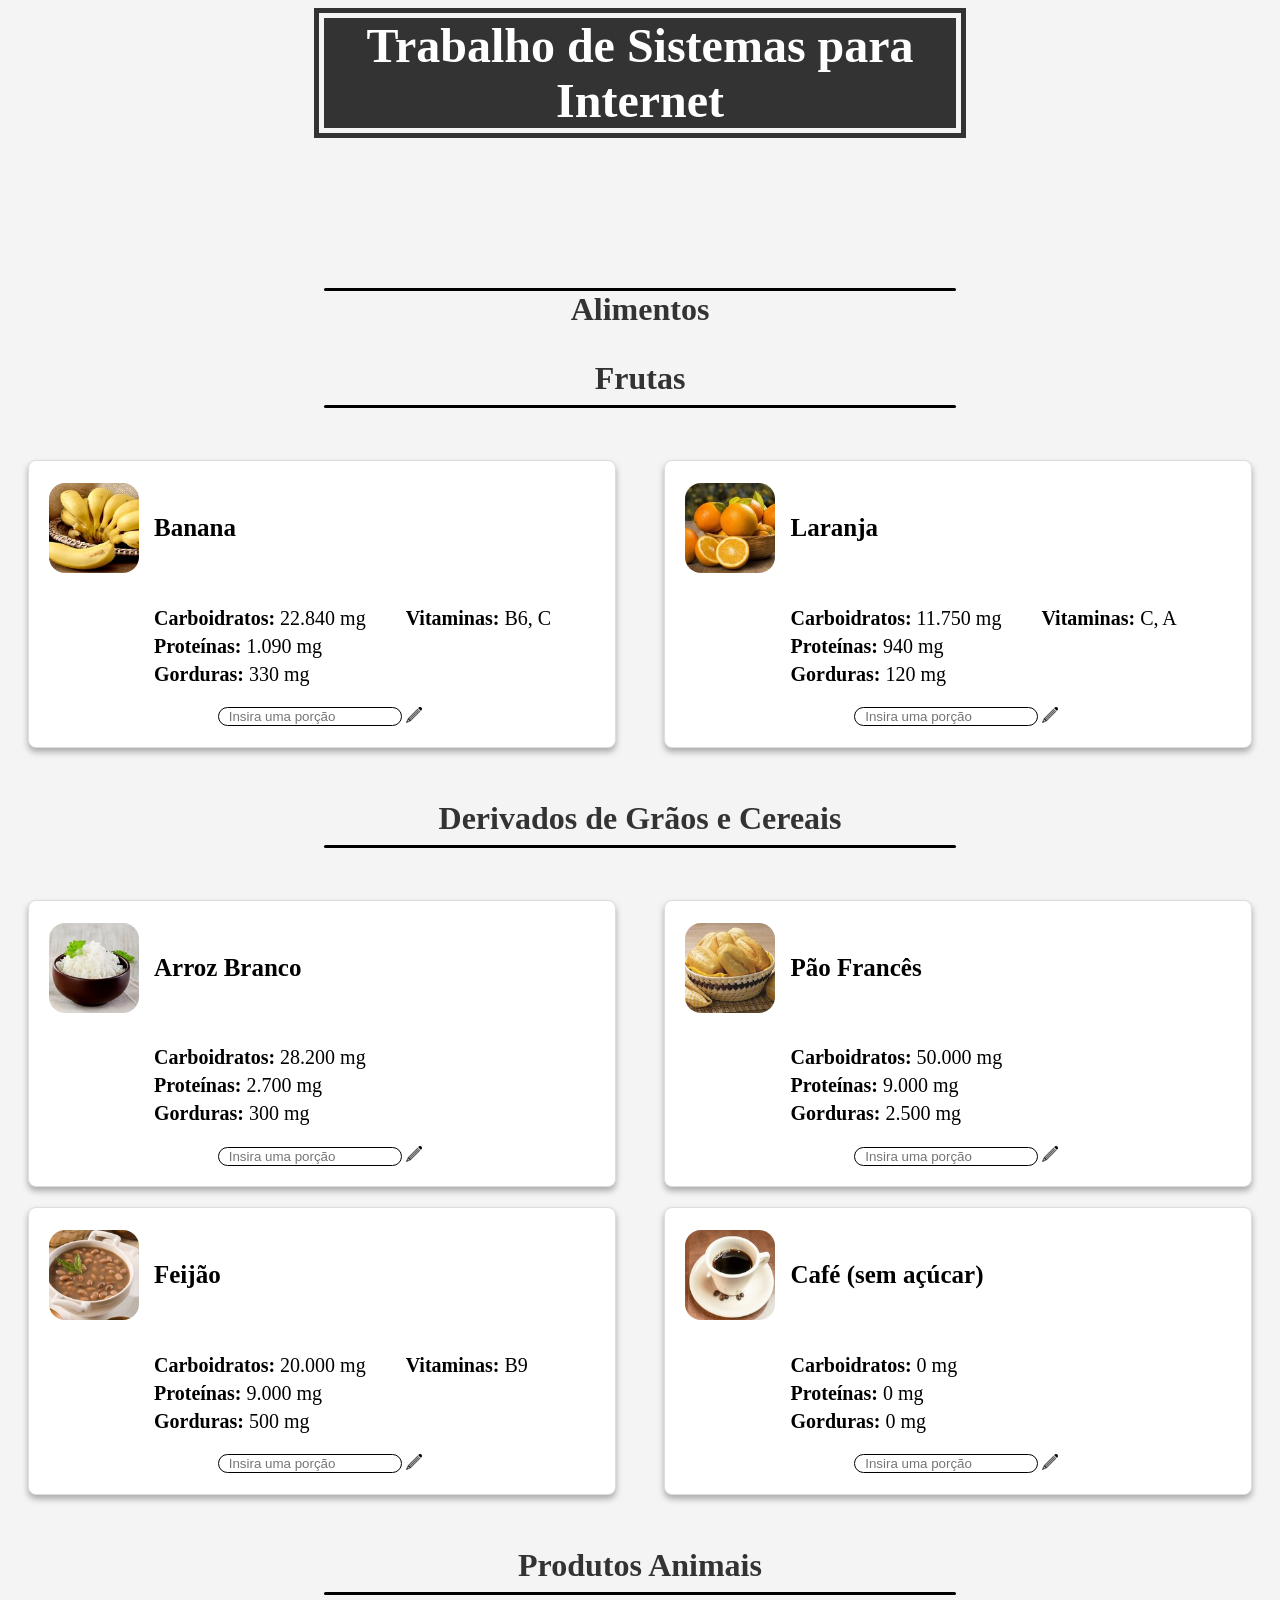
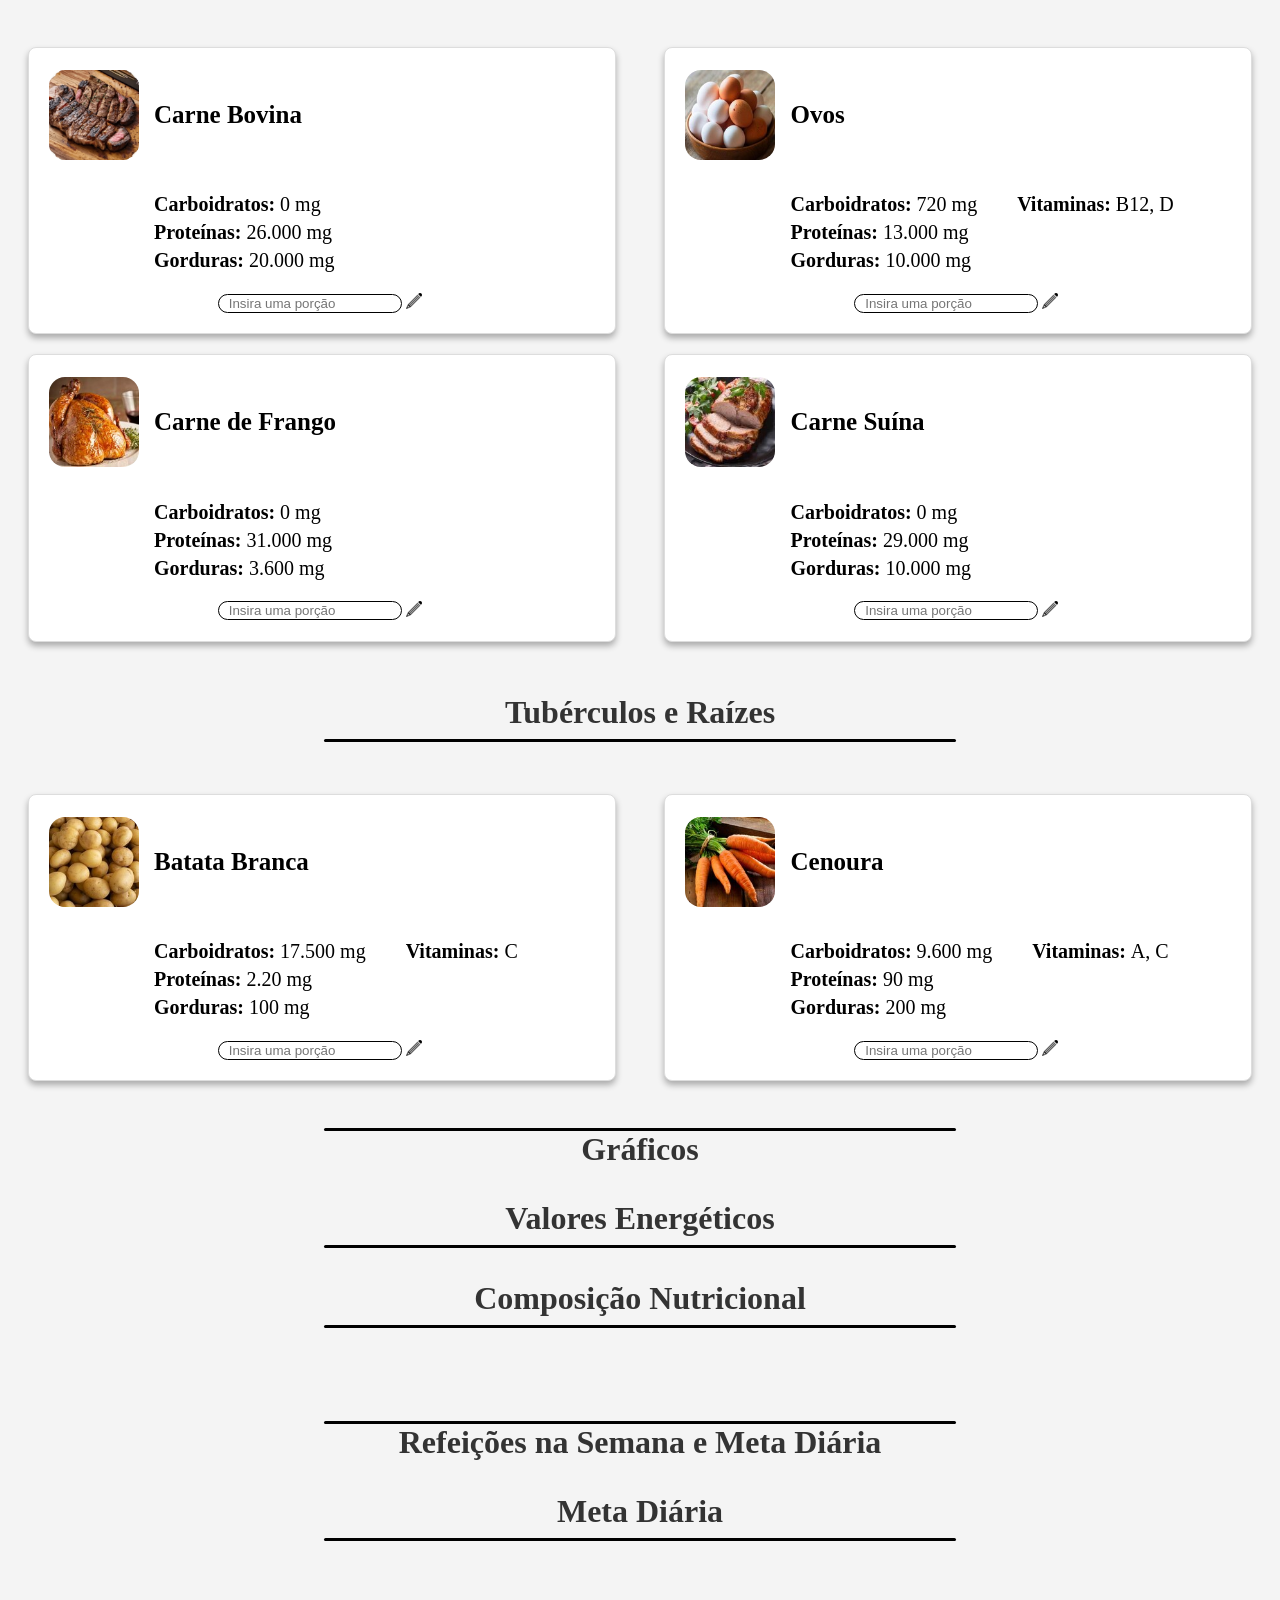
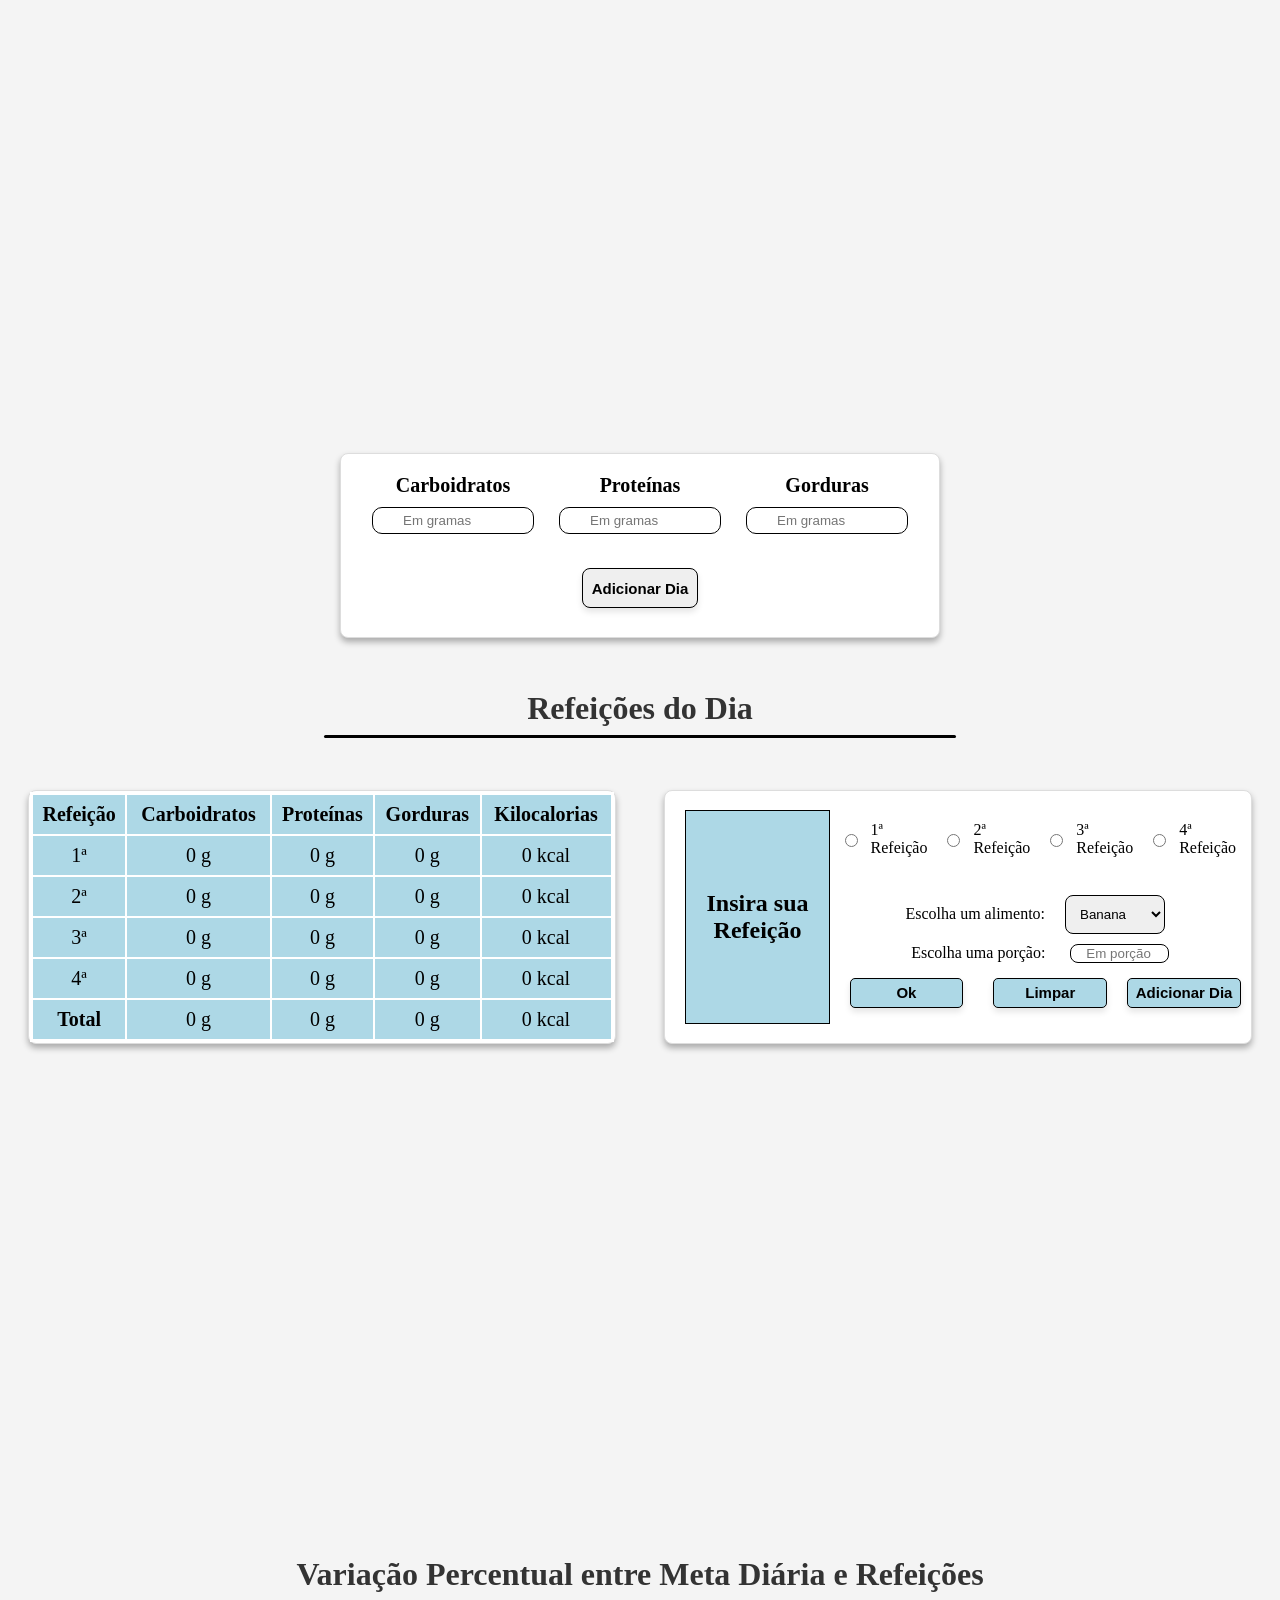
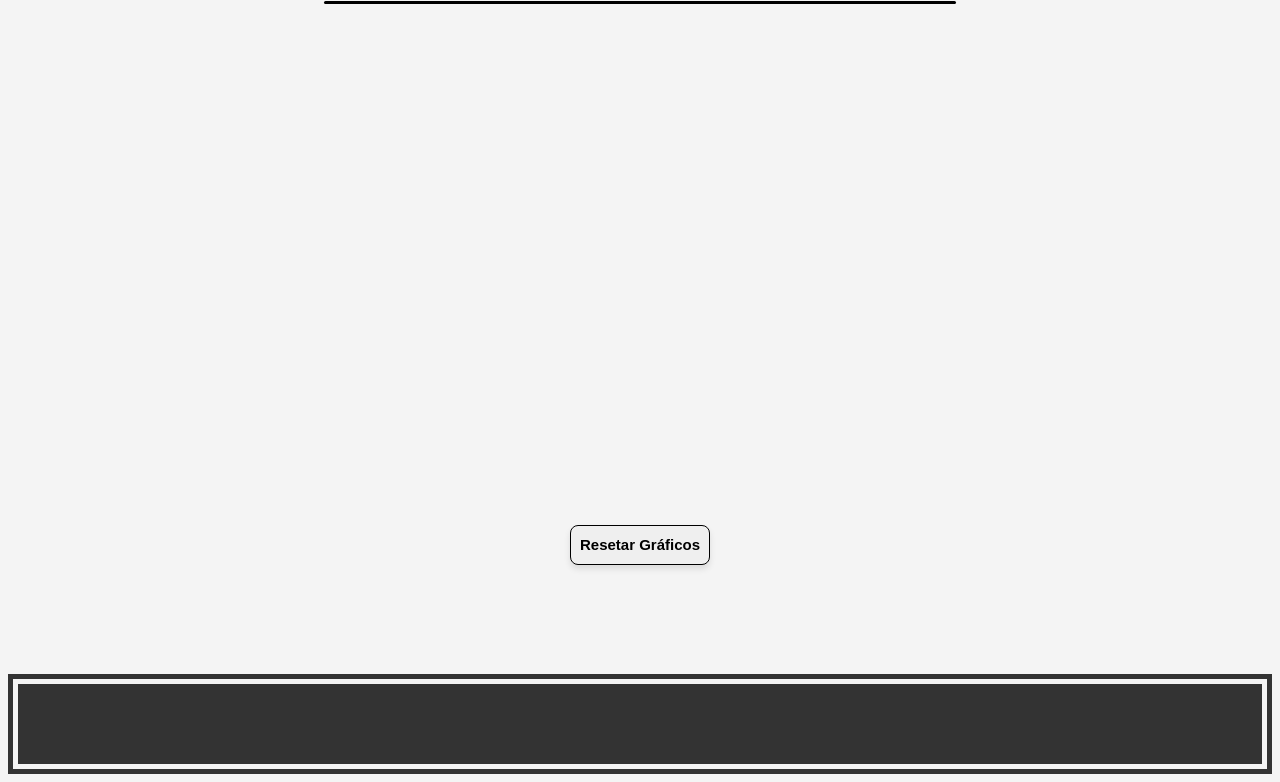
<file: contador-v1/index.html>
<!DOCTYPE html>
<html lang="en">
<head>
    <meta charset="UTF-8">
    <meta name="viewport" content="width=device-width, initial-scale=1.0">
    <link rel="stylesheet" href="estilo.css">
    <title>Trabalho</title>

    <script src="https://code.jquery.com/jquery-3.7.1.min.js"></script>
    <script src="https://code.highcharts.com/highcharts.js"></script>
</head>

    <h1 class="titulo1">Trabalho de Sistemas para Internet</h1>


    <h2 class="titulo2">Alimentos</h2>
    <!-- Aqui começa o painel de frutas -->

    <h3 class="titulo3">Frutas</h3>

    <div class="container">
        
        <div class="painel fruta">

            <div class="cabecalho">
                <img src="img/banana.jpg" alt="Banana">
                <h4>Banana</h4>
            </div>

            <ul class="bloco1">
                <li id="carb_Banana">22.840</li>
                <li id="prot_Banana">1.090</li>
                <li id="gord_Banana">330</li>
            </ul>    
            <ul class="bloco2">
                <li id="vita_Banana">B6, C</li>
            </ul>

            <div class="qtd">

                <form>
                    <input type="number" id="qtd_Banana" class="data" name="qtd_Banana" min="0" placeholder="Insira uma porção">
                    <button id="Banana" type="button" class="botao" nome="Banana">Enviar</button>
                </form>
                
            </div>

        </div>

        <div class="painel fruta">

            <div class="cabecalho">
                <img src="img/laranja.jpg" alt="Laranja">
                <h4>Laranja</h4>
            </div>

            <ul class="bloco1">
                <li id="carb_Laranja">11.750</li>
                <li id="prot_Laranja">940</li>
                <li id="gord_Laranja">120</li>
            </ul>    
            <ul class="bloco2">
                <li id="vita_Laranja">C, A</li>
            </ul>

            <div class="qtd">
                <form>
                    <input type="number" id="qtd_Laranja" class="data" name="qtd_Laranja" min="0" placeholder="Insira uma porção">
                    <button id="Laranja" type="button" class="botao" nome="Laranja">Enviar</button>
                </form>
            </div>

        </div>
        
    </div>


    <!-- Aqui começa o painel de grãos e derivados de cereais -->

    <h3 class="titulo3">Derivados de Grãos e Cereais</h3>

    <div class="container">

        <div class="painel graos">

            <div class="cabecalho">
                <img src="img/arrozbranco.jpg" alt="Arroz Branco">
                <h4>Arroz Branco</h4>
            </div>

            <ul class="bloco1">
                <li id="carb_Arroz">28.200</li>
                <li id="prot_Arroz">2.700</li>
                <li id="gord_Arroz">300</li>
            </ul>

            <div class="qtd">
                <form>
                    <input type="number" id="qtd_Arroz" class="data" name="qtd_Arroz" min="0" placeholder="Insira uma porção">
                    <button id="Arroz" type="button" class="botao" nome="Arroz">Enviar</button>
                </form>
            </div>

        </div>

        <div class="painel graos">

            <div class="cabecalho">
                <img src="img/paofrances.jpg" alt="Pão Francês">
                <h4>Pão Francês</h4>
            </div>

            <ul class="bloco1">
                <li id="carb_Pao">50.000</li>
                <li id="prot_Pao">9.000</li>
                <li id="gord_Pao">2.500</li>
            </ul>

            <div class="qtd">
                <form>
                    <input type="number" id="qtd_Pao" class="data" name="qtd_Pao" min="0" placeholder="Insira uma porção">
                    <button id="Pao" type="button" nome="Pão Francês" class="botao">Enviar</button>
                </form>
            </div>

        </div>

        <div class="painel graos">

            <div class="cabecalho">
                <img src="img/feijao.jpg" alt="Feijão">
                <h4>Feijão</h4>
            </div>

            <ul class="bloco1">
                <li id="carb_Feijao">20.000</li>
                <li id="prot_Feijao">9.000</li>
                <li id="gord_Feijao">500</li>
            </ul>

            <ul class="bloco2">
                <li id="vita_Feijao">B9</li>
            </ul>

            <div class="qtd">
                <form>
                    <input type="number" id="qtd_Feijao" class="data" name="qtd_feijao" min="0" placeholder="Insira uma porção">
                    <button id="Feijao" type="button" class="botao" nome="Feijao">Enviar</button>
                </form>
            </div>

        </div>

        <div class="painel graos">

            <div class="cabecalho">
                <img src="img/cafe.jpg" alt="Café">
                <h4>Café (sem açúcar)</h4>
            </div>

            <ul class="bloco1">
                <li id="carb_Cafe">0</li>
                <li id="prot_Cafe">0</li>
                <li id="gord_Cafe">0</li>
            </ul>

            <div class="qtd">
                <form>
                    <input type="number" id="qtd_Cafe" class="data" name="qtd_Cafe" min="0" placeholder="Insira uma porção">
                    <button id="Cafe" type="button" class="botao" nome="Café (Sem Açúcar)">Enviar</button>
                </form>
            </div>

        </div>
    </div>

    <!-- Aqui começa os produtos animais -->

    <h3 class="titulo3">Produtos Animais</h3>

    <div class="container">

        <div class="painel animais">

            <div class="cabecalho">
                <img src="img/carnebovina.png" alt="Carne Bovina">
                <h4>Carne Bovina</h4>
            </div>

            <ul class="bloco1">
                <li id="carb_Bovina">0</li>
                <li id="prot_Bovina">26.000</li>
                <li id="gord_Bovina">20.000</li>
            </ul>

            <div class="qtd">
                <form>
                    <input type="number" id="qtd_Bovina" class="data" name="qtd_Bovina" min="0" placeholder="Insira uma porção">
                    <button id="Bovina" type="button" class="botao" nome="Carne Bovina">Enviar</button>
                </form>
            </div>

        </div>

        <div class="painel animais">

            <div class="cabecalho">
                <img src="img/ovos.jpg" alt="Ovos">
                <h4>Ovos</h4>
            </div>

            <ul class="bloco1">
                <li id="carb_Ovos">720</li>
                <li id="prot_Ovos">13.000</li>
                <li id="gord_Ovos">10.000</li>
            </ul>

            <ul class="bloco2">
                <li id="vita_Ovos">B12, D</li>
            </ul>

            <div class="qtd">
                <form>
                    <input type="number" id="qtd_Ovos" class="data" name="qtd_Ovos" min="0" placeholder="Insira uma porção">
                    <button id="Ovos" type="button" class="botao" nome="Ovos">Enviar</button>
                </form>
            </div>

        </div>          

        <div class="painel animais">

            <div class="cabecalho">
                <img src="img/carnefrango.jpg" alt="Carne de Frango">
                <h4>Carne de Frango</h4>
            </div>

            <ul class="bloco1">
                <li id="carb_Frango">0</li>
                <li id="prot_Frango">31.000</li>
                <li id="gord_Frango">3.600</li>
            </ul>

            <div class="qtd">
                <form>
                    <input type="number" id="qtd_Frango" class="data" name="qtd_Frango" min="0" placeholder="Insira uma porção">
                    <button id="Frango" type="button" class="botao" nome="Carne de Frango">Enviar</button>
                </form>
            </div>

        </div>

        <div class="painel animais">

            <div class="cabecalho">
                <img src="img/carnesuina.jpg" alt="Carne Suína">
                <h4>Carne Suína</h4>
            </div>

            <ul class="bloco1">
                <li id="carb_Suina">0</li>
                <li id="prot_Suina">29.000</li>
                <li id="gord_Suina">10.000</li>
            </ul>

            <div class="qtd">
                <form>
                    <input type="number" id="qtd_Suina" class="data" name="qtd_Suina" min="0" placeholder="Insira uma porção">
                    <button id="Suina" type="button" class="botao" nome="Carne Suína">Enviar</button>
                </form>
            </div>

        </div>

    </div>

    <!-- Aqui começa o tubérculo -->

    <h3 class="titulo3">Tubérculos e Raízes</h3>
    
    <div class="container">

        <div class="painel tuberculos">

            <div class="cabecalho">
                <img src="img/batatabranca.jpg" alt="Batata Branca">
                <h4>Batata Branca</h4>
            </div>

            <ul class="bloco1">
                <li id="carb_Batata">17.500</li>
                <li id="prot_Batata">2.20</li>
                <li id="gord_Batata">100</li>
            </ul>

            <ul class="bloco2">
                <li id="vita_Batata">C</li>
            </ul>

            <div class="qtd">
                <form>
                    <input type="number" id="qtd_Batata" class="data" name="qtd_Batata" min="0" placeholder="Insira uma porção">
                    <button id="Batata" type="button" class="botao" nome="Batata Branca">Enviar</button>
                </form>
            </div>
            
        </div>

        <div class="painel tuberculos">

            <div class="cabecalho">
                <img src="img/cenoura.jpg" alt="Cenoura">
                <h4>Cenoura</h4>
            </div>

            <ul class="bloco1">
                <li id="carb_Cenoura">9.600</li>
                <li id="prot_Cenoura">90</li>
                <li id="gord_Cenoura">200</li>
            </ul>

            <ul class="bloco2">
                <li id="vita_Cenoura">A, C</li>
            </ul>

            <div class="qtd">
                <form>
                    <input type="number" id="qtd_Cenoura" class="data" name="qtd_Cenoura" min="0" placeholder="Insira uma porção">
                    <button id="Cenoura" type="button" class="botao" nome="Cenoura">Enviar</button>
                </form>
            </div>
            
        </div>
    </div>

    <h2 class="titulo2">Gráficos</h2>

    <h3 class="titulo3">Valores Energéticos</h3>

    <div id="grafico-colunas"></div>

    <h2 class="titulo3">Composição Nutricional</h2>

    <div class="container">
        <div class="painel_grafico" id="grafico_Banana"></div>
        <div class="painel_grafico" id="grafico_Laranja"></div>
        <div class="painel_grafico" id="grafico_Arroz"></div>
        <div class="painel_grafico" id="grafico_Pao"></div>
        <div class="painel_grafico" id="grafico_Feijao"></div>
        <div class="painel_grafico" id="grafico_Cafe"></div>
        <div class="painel_grafico" id="grafico_Bovina"></div>
        <div class="painel_grafico" id="grafico_Ovos"></div>
        <div class="painel_grafico" id="grafico_Frango"></div>
        <div class="painel_grafico" id="grafico_Batata"></div>
        <div class="painel_grafico" id="grafico_Cenoura"></div>
        <div class="painel_grafico" id="grafico_Suina"></div>
    </div>


    <h2 class="titulo2">Refeições na Semana e Meta Diária</h2>

    <h3 class="titulo3">Meta Diária</h3>

    <div class="container" style="flex-direction: column;">
        <div class="painel_grafico meta_grafico" id="meta_grafico" style="display: block;"></div>
        <div class="container_meta">
            <div id="meta_painel_botoes" class="painel1">
                <div class="meta_group">
                    <label for="meta_carb">Carboidratos</label>
                    <input type="number" id="meta_carb" class="meta" name="meta_carb" min="0" placeholder="Em gramas">
                </div>
                <div class="meta_group">
                    <label for="meta_prot">Proteínas</label>
                    <input type="number" id="meta_prot" class="meta" name="meta_prot" min="0" placeholder="Em gramas">
                </div>
                <div class="meta_group">
                    <label for="meta_gord">Gorduras</label>
                    <input type="number" id="meta_gord" class="meta" name="meta_gord" min="0" placeholder="Em gramas">
                </div>
            </div>
            <span class="meta_botao">
                <input type="button" id="add_meta" name="Add" value="Adicionar Dia">
            </span>
        </div> 
    </div>

    <h3 class="titulo3">Refeições do Dia</h3>

    <div class="container tabela1">

        <div class="ptabela">
            <table>
                <tr>
                    <th>Refeição</th>
                    <th>Carboidratos</th>
                    <th>Proteínas</th>
                    <th>Gorduras</th>
                    <th>Kilocalorias</th>
                </tr>
                <tr>
                    <td>1ª</td>
                    <td id="carb_1" class="nutri">0</td>
                    <td id="prot_1" class="nutri">0</td>
                    <td id="gord_1" class="nutri">0</td>
                    <td id="kcal_1" class="energ">0</td>
                </tr>
                <tr>
                    <td>2ª</td>
                    <td id="carb_2" class="nutri">0</td>
                    <td id="prot_2" class="nutri">0</td>
                    <td id="gord_2" class="nutri">0</td>
                    <td id="kcal_2" class="energ">0</td>
                </tr>
                <tr>
                    <td>3ª</td>
                    <td id="carb_3" class="nutri">0</td>
                    <td id="prot_3" class="nutri">0</td>
                    <td id="gord_3" class="nutri">0</td>
                    <td id="kcal_3" class="energ">0</td>
                </tr>
                <tr>
                    <td>4ª</td>
                    <td id="carb_4" class="nutri">0</td>
                    <td id="prot_4" class="nutri">0</td>
                    <td id="gord_4" class="nutri">0</td>
                    <td id="kcal_4" class="energ">0</td>
                </tr>
                <tr>
                    <td><strong>Total</strong></td>
                    <td id="carb_5" class="nutri">0</td>
                    <td id="prot_5" class="nutri">0</td>
                    <td id="gord_5" class="nutri">0</td>
                    <td id="kcal_5" class="energ">0</td>
                </tr>
            </table>
        </div>

        <div class="ptabela refeicao">
            <div class="cabecalho2">
                <h4>Insira sua Refeição</h4>
            </div>
            <div class="form_ref">
                <form>
                    <div class="ref1">
                        <input type="radio" id="1ref" name="ref" value="1">
                            <label for="1ref">1ª Refeição</label>
                        <input type="radio" id="2ref" name="ref" value="2">
                            <label for="2ref">2ª Refeição</label>
                        <input type="radio" id="3ref" name="ref" value="3">
                            <label for="3ref">3ª Refeição</label>
                        <input type="radio" id="4ref" name="ref" value="4">
                            <label for="4ref">4ª Refeição</label>
                    </div><br>

                    <div class="ref2">
                        <label for="alimentos">Escolha um alimento:</label><br>
                        <select id="alimentos">
                            <option value="Banana">Banana</option>
                            <option value="Laranja">Laranja</option>
                            <option value="Arroz">Arroz</option>
                            <option value="Pao">Pão Francês</option>
                            <option value="Feijao">Feijão</option>
                            <option value="Cafe">Café</option>
                            <option value="Bovina">Carne Bovina</option>
                            <option value="Ovos">Ovos</option>
                            <option value="Frango">Frango</option>
                            <option value="Suina">Carne Suína</option>
                            <option value="Batata">Batata</option>
                            <option value="Cenoura">Cenoura</option>
                        </select> <br><br>
                    </div>

                    <div class="ref3">
                        <label for="porcao">Escolha uma porção:</label>
                        <input type="number" id="porcao" name="porcao" min="0" placeholder="Em porção">
                    </div>

                    <span class="ref4">
                        <input type="button" id="enviar" name="enviar" value="Ok">
                        <input type="button" id="limpar" name="limpar" value="Limpar">
                        <input type="button" id="add_dia" name="add_dia" value="Adicionar Dia">
                    </span>
                </form>
            </div>
        </div>
        <div class="painel_grafico" id="ref_grafico" style="display: block;"></div>
    </div>

    <h3 class="titulo3">Variação Percentual entre Meta Diária e Refeições</h3>

    <div class="container" style="flex-direction: column; align-items: center;">
        <div class="painel_grafico" id="porcent_grafico" style="display: block;"></div>
        <span class="meta_botao" style="display: block;">
            <input type="button" id="reset" name="reset" value="Resetar Gráficos">
        </span>
    </div>
    

    <div id="rodape"></div>


 
    

<script src="script.js"></script>
</body>
</html>
</file>
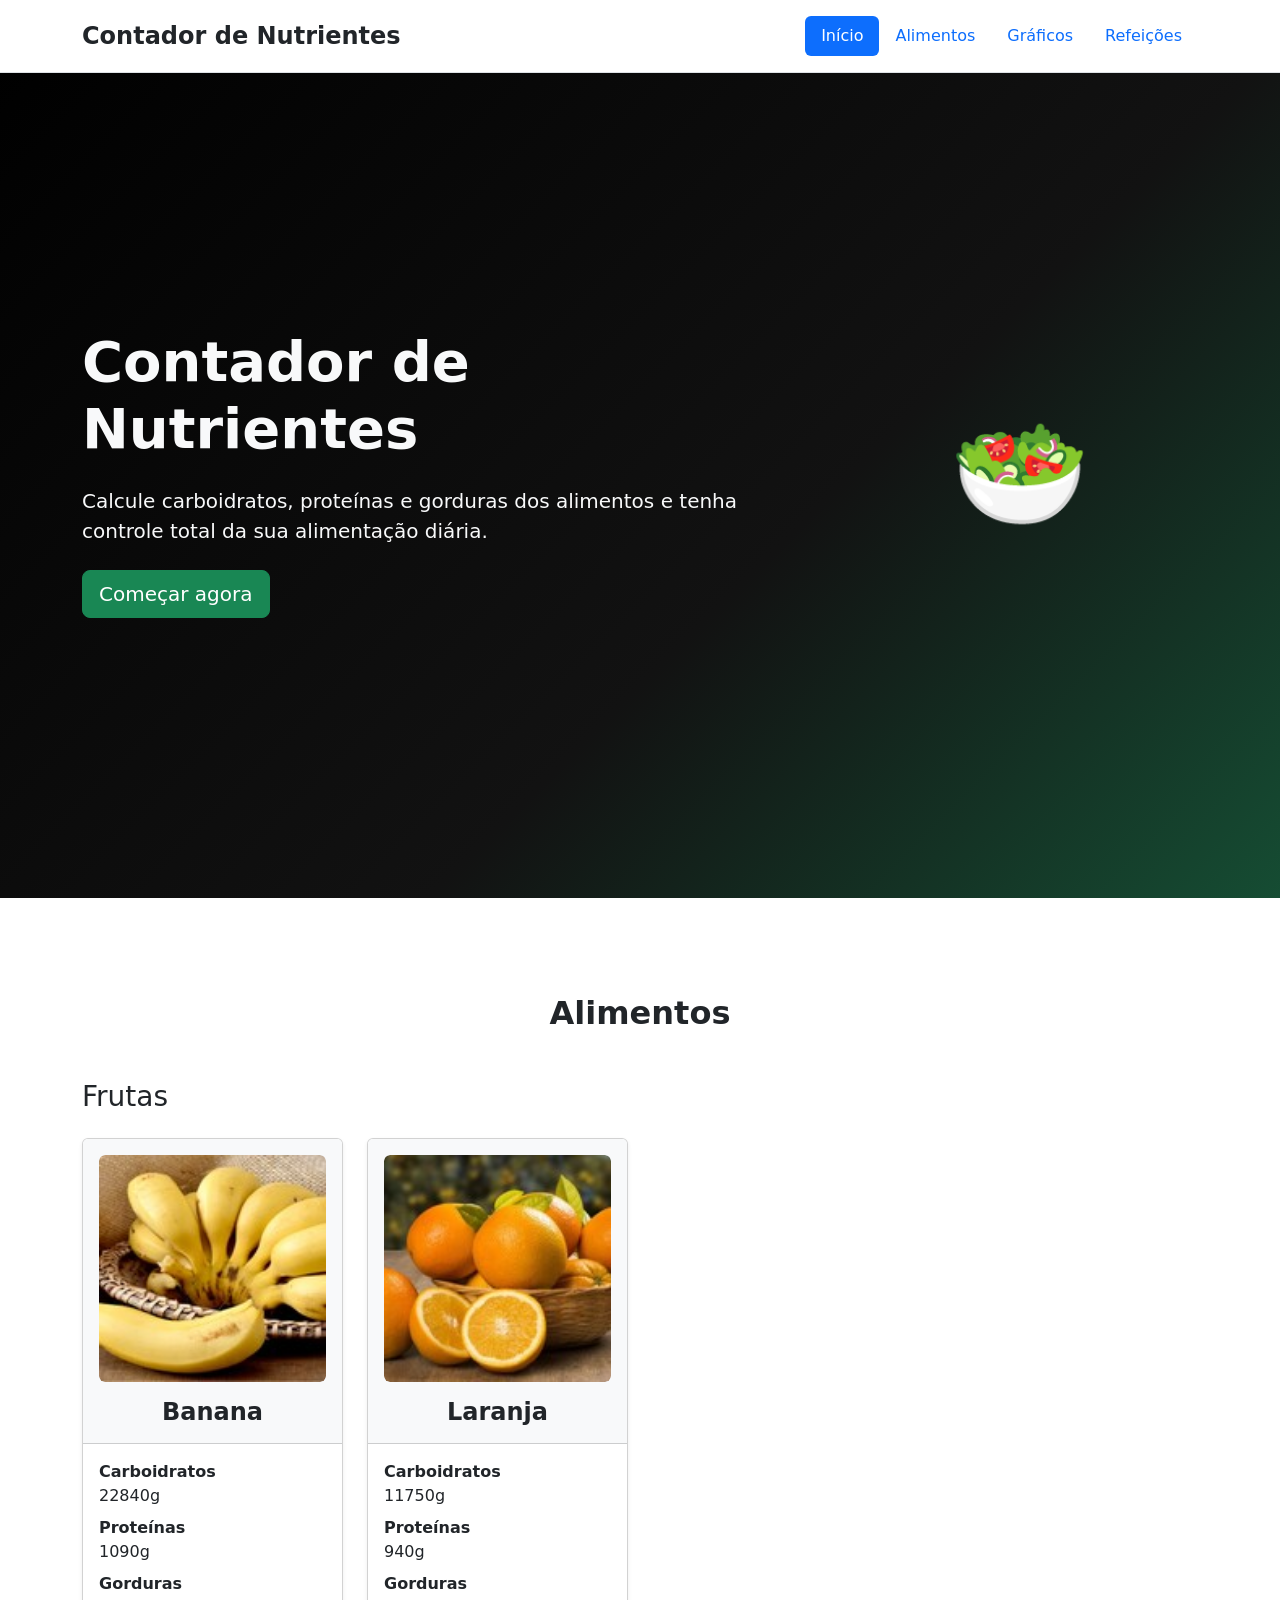
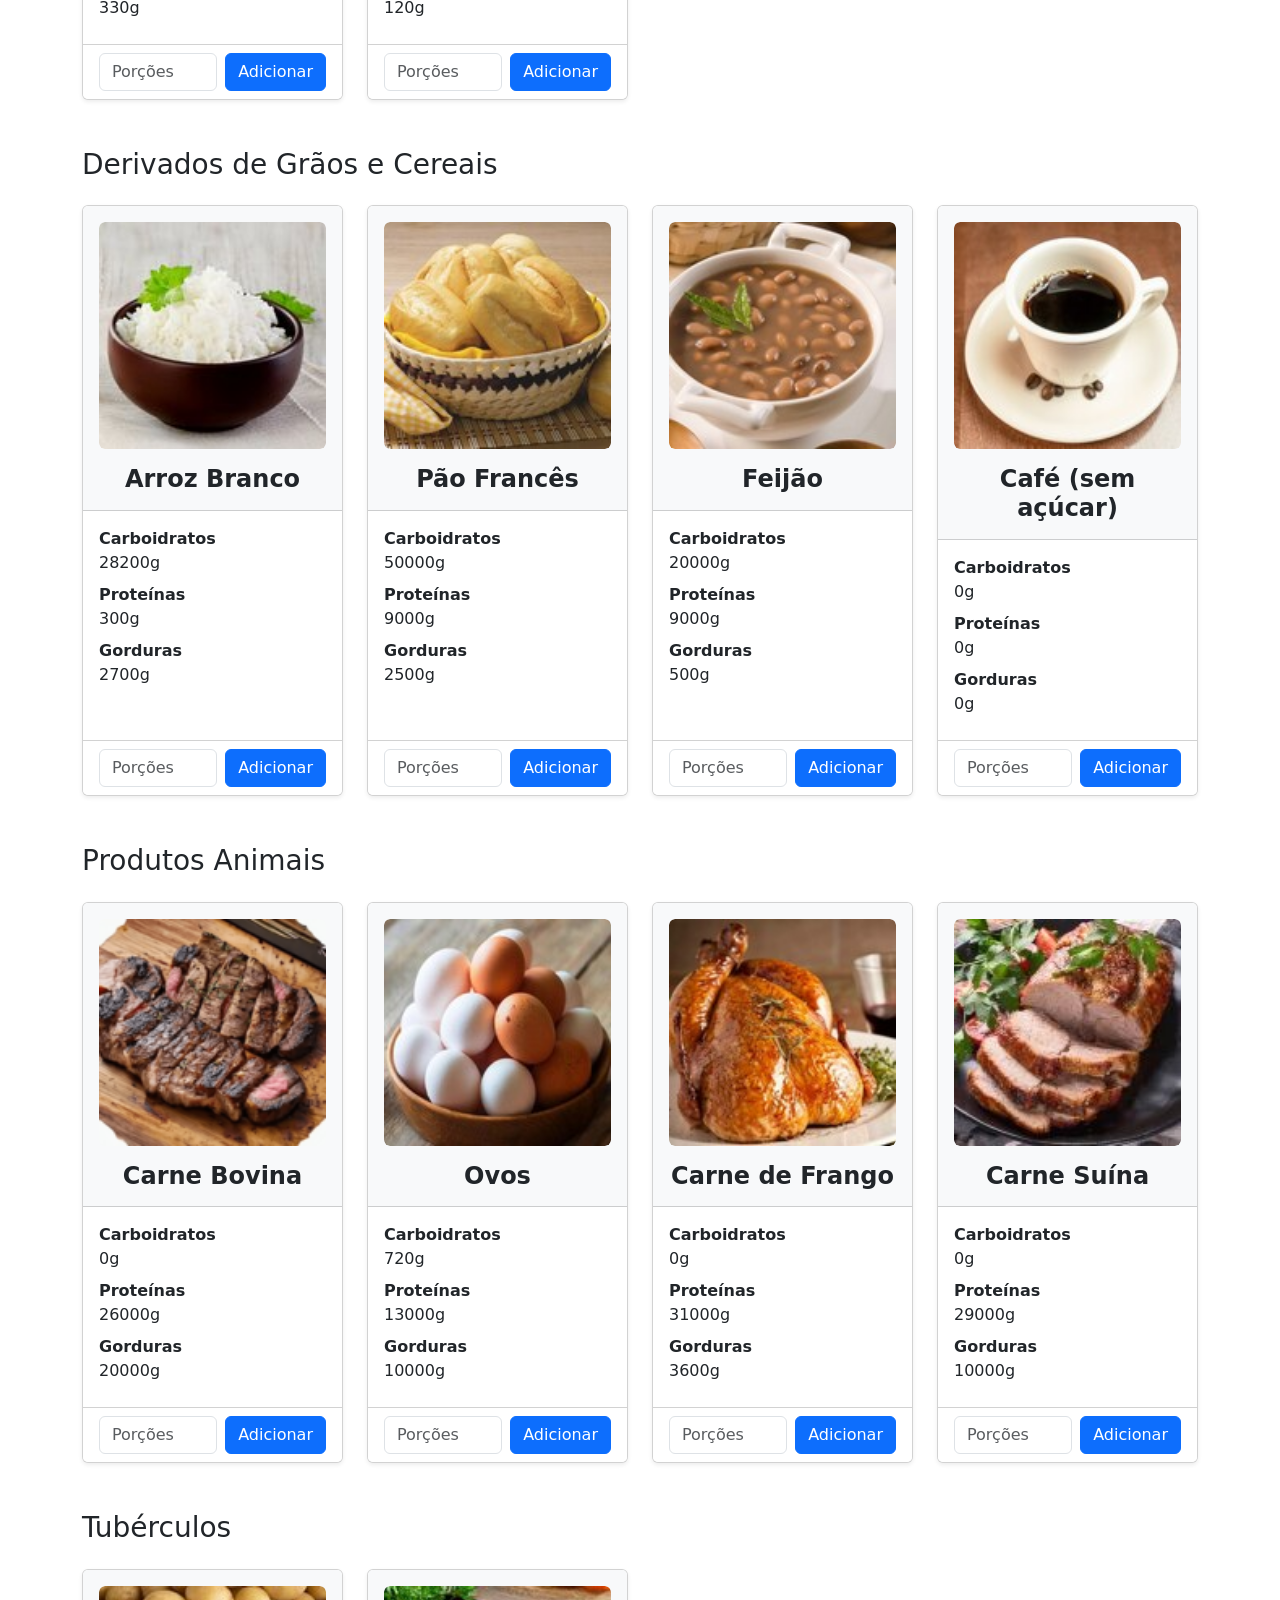
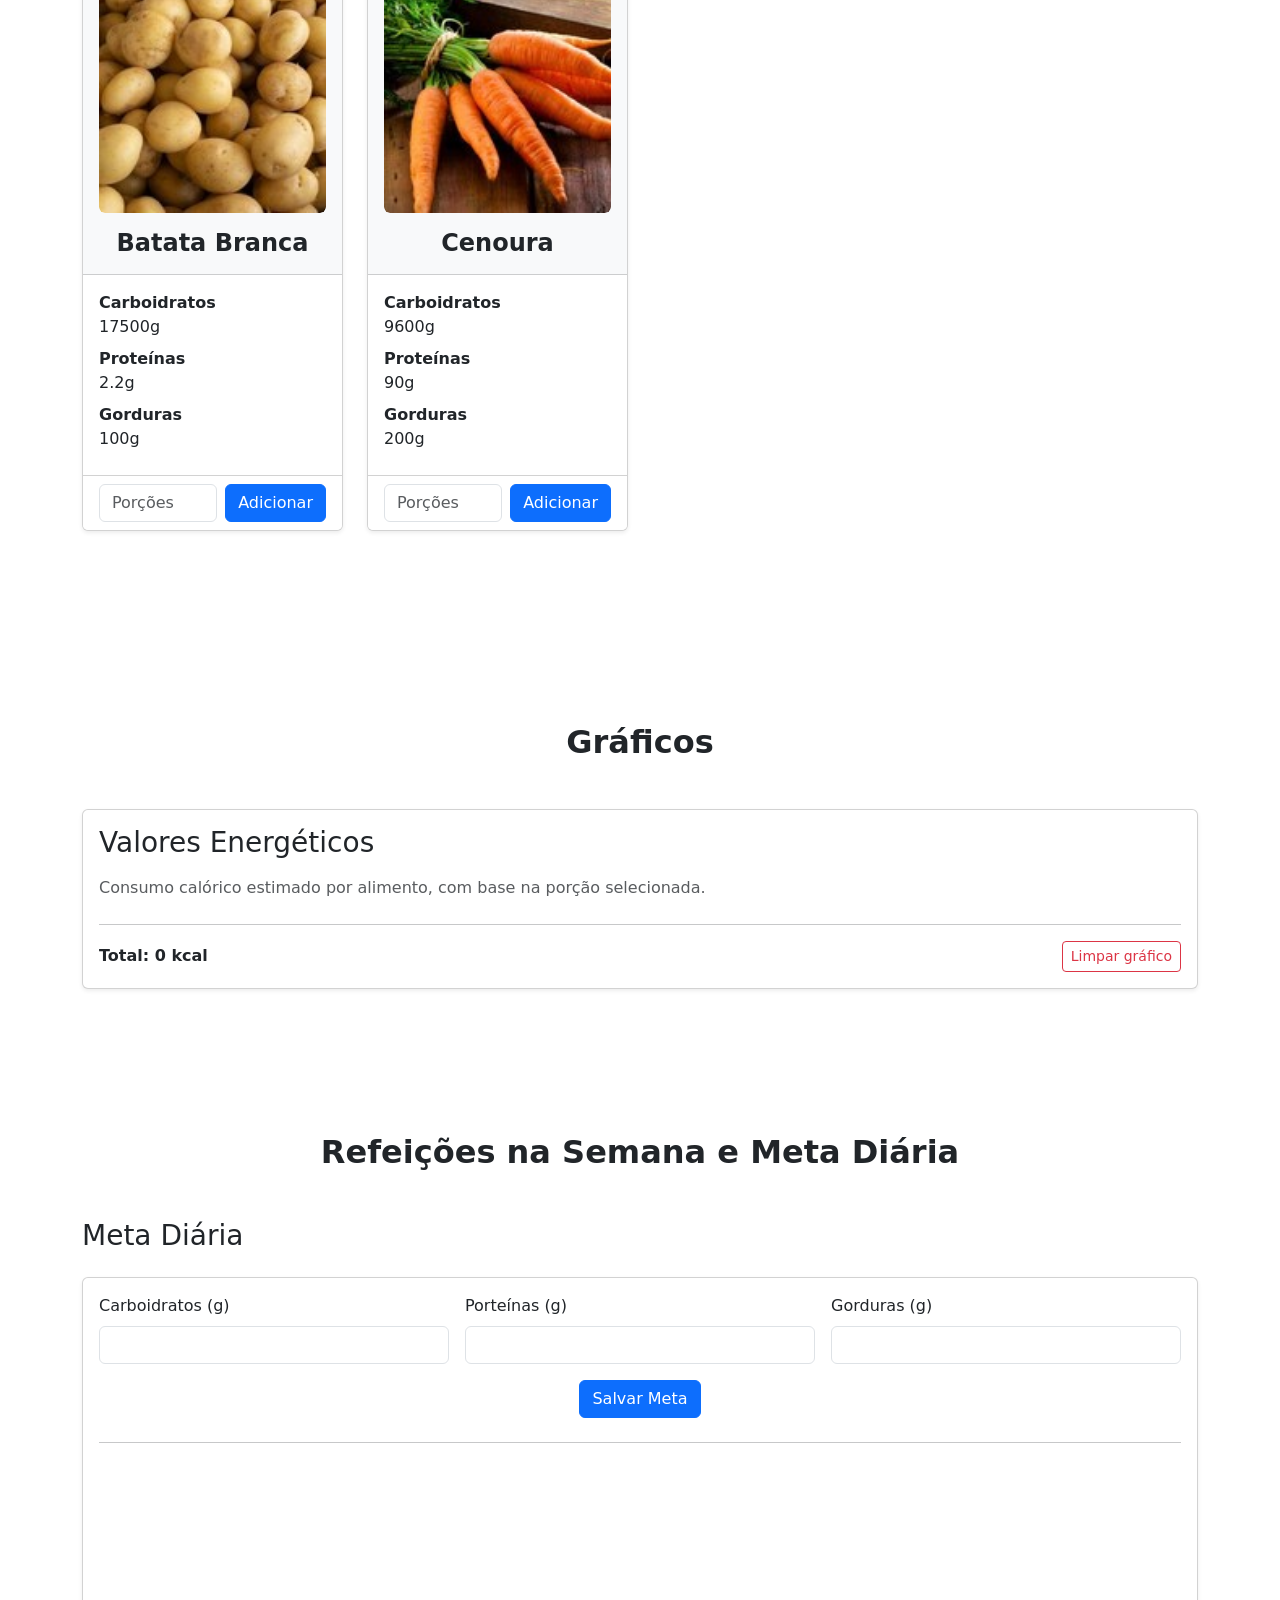
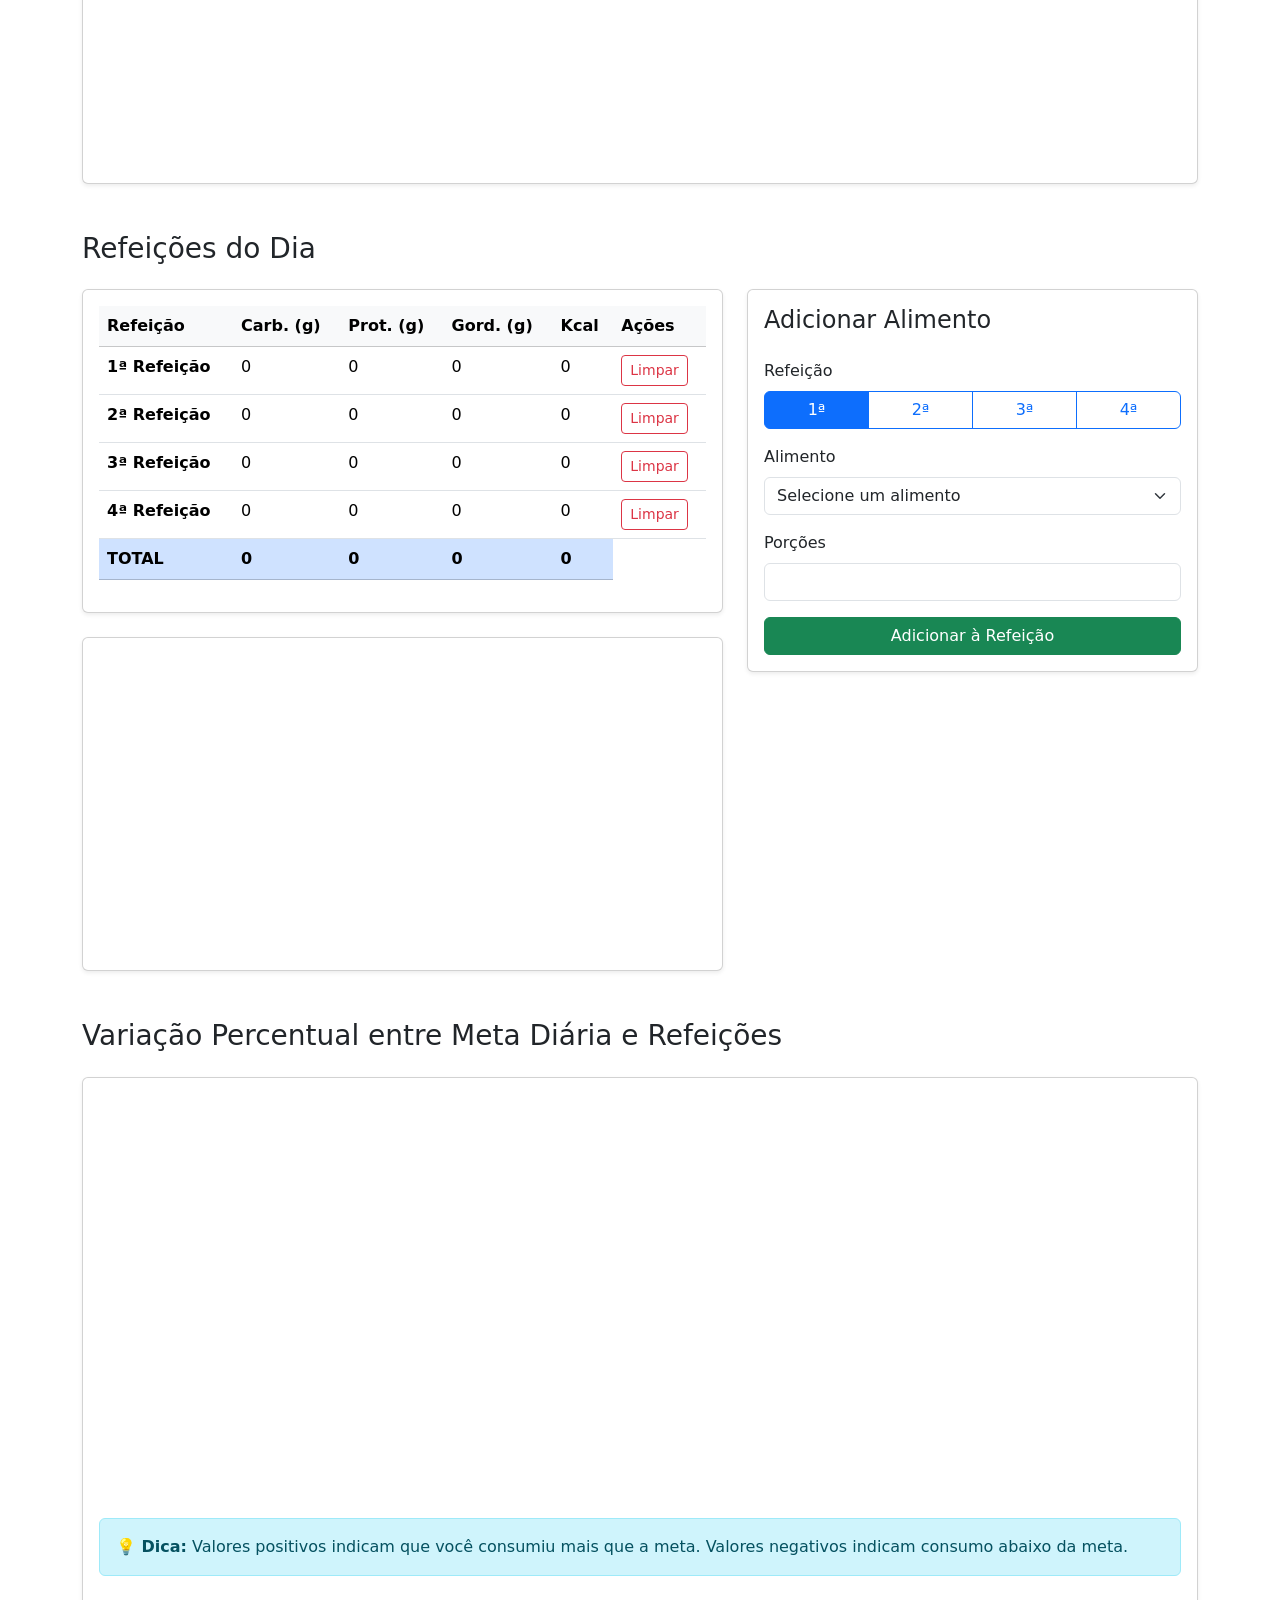
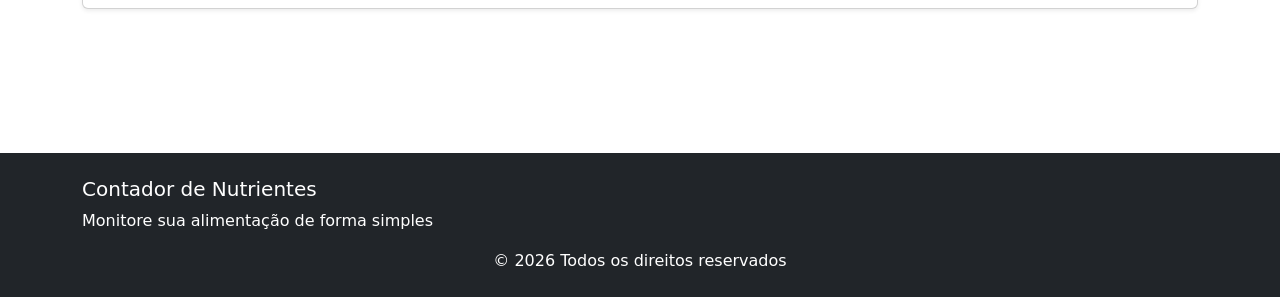
<file: contador-v2/index.html>
<!Doctype html>
<html lang="pt-BR">
<head>
    <meta charset="UTF-8">
    <meta name="viewport" content="width=device-width, initial-scale=1.0">

    <link
            href="https://cdn.jsdelivr.net/npm/bootstrap@5.3.8/dist/css/bootstrap.min.css"
            rel="stylesheet" integrity="sha384-sRIl4kxILFvY47J16cr9ZwB07vP4J8+LH7qKQnuqkuIAvNWLzeN8tE5YBujZqJLB"
            crossorigin="anonymous">

    <link rel="stylesheet" href="style.css">
    <script src="https://code.highcharts.com/highcharts.js"></script>
    <title>Contador de Nutrientes</title>
</head>
<body data-bs-spy="scroll"
      data-bs-target="#nav-principal"
      data-bs-offset="100"
      tabindex="0">

<header class="header-principal fixed-top bg-white border-bottom">
    <div class="container">
        <div class="d-flex flex-wrap justify-content-center py-3">
            <a href="/" class="d-flex align-items-center me-md-auto text-decoration-none">
                <span class="fs-4 fw-bold text-dark">Contador de Nutrientes</span>
            </a>

            <nav id="nav-principal" class="nav-principal">
                <ul class="nav nav-pills">
                    <li class="nav-item">
                        <a href="#secao-main" class="nav-link">Início</a>
                    </li>
                    <li class="nav-item">
                        <a href="#secao-alimentos" class="nav-link">Alimentos</a>
                    </li>
                    <li class="nav-item">
                        <a href="#secao-graficos" class="nav-link">Gráficos</a>
                    </li>
                    <li class="nav-item">
                        <a href="#secao-refeicoes" class="nav-link">Refeições</a>
                    </li>
                </ul>
            </nav>
        </div>
    </div>
</header>
<main>

    <!-- Seção 1: Hero -->
    <section id="secao-main" class="hero-full bg-dark text-light d-flex align-items-center py-5 my-5">
        <div class="container">
            <div class="row align-items-center">
                <div class="col-md-8 hero-content">
                    <h1 class="display-4 fw-bold mb-4">
                        Contador de Nutrientes
                    </h1>

                    <p class="lead mb-4">
                        Calcule carboidratos, proteínas e gorduras dos alimentos
                        e tenha controle total da sua alimentação diária.
                    </p>

                    <a href="#secao-alimentos" class="btn btn-success btn-lg">
                        Começar agora
                    </a>
                </div>

                <div class="col-md-4 text-center d-none d-md-block hero-icon">
                    <span style="font-size: 7rem;">🥗</span>
                </div>
            </div>
        </div>
    </section>


    <!-- Seção 2: Catálogo de Alimentos -->
    <section id="secao-alimentos" class="container py-5 my-5">
        <h2 class="text-center mb-5 fw-bold">Alimentos</h2>

        <section class="categoria-alimentos mb-5" id="categoria-frutas">
            <h3 class="mb-4">Frutas</h3>
            <div id="grid-frutas" class="grid-alimentos row row-cols-1 row-cols-md-2 row-cols-lg-3 row-cols-xl-4 g-4">

            </div>
        </section>

        <section class="categoria-alimentos mb-5" id="categoria-graos">
            <h3 class="mb-4">Derivados de Grãos e Cereais</h3>
            <div id="grid-graos" class="row row-cols-1 row-cols-md-2 row-cols-lg-3 row-cols-xl-4 g-4 grid-alimentos">

            </div>
        </section>

        <section class="categoria-alimentos mb-5" id="categoria-animais">
            <h3 class="mb-4">Produtos Animais</h3>
            <div id="grid-animais" class="row row-cols-1 row-cols-md-2 row-cols-lg-3 row-cols-xl-4 g-4 grid-alimentos">

            </div>
        </section>

        <section class="categoria-alimentos mb-5" id="categoria-tuberculos">
            <h3 class="mb-4">Tubérculos</h3>
            <div id="grid-tuberculos" class="row row-cols-1 row-cols-md-2 row-cols-lg-3 row-cols-xl-4 g-4 grid-alimentos">

            </div>
        </section>

    </section>

    <!-- Seção 3: Gráficos -->
    <section id="secao-graficos" class="container py-5 my-5">
        <h2 class="text-center mb-5 fw-bold">Gráficos</h2>

        <section class="subsecao-graficos">
            <div class="card shadow-sm">
                <div class="card-body">
                    <h3 class="card-title mb-3">Valores Energéticos</h3>
                    <p class="text-muted mb-4">Consumo calórico estimado por alimento, com base na porção selecionada.</p>
                    <div id="grafico-colunas"></div>
                    <hr>
                    <div class="d-flex justify-content-between align-items-center mt-3">
                        <p class="fw-bold mb-0">Total: <span id="total-kcal">0</span> kcal</p>
                        <button id="btn-limpar-grafico" class="btn btn-outline-danger btn-sm">Limpar gráfico</button>
                    </div>
                </div>

            </div>
        </section>

    </section>

    <!-- Seção 4: Refeições -->
    <section id="secao-refeicoes" class="container py-5 my-5">
        <h2 class="text-center mb-5 fw-bold">Refeições na Semana e Meta Diária</h2>

        <section class="subsecao-meta mb-5">
            <h3 class="mb-4">Meta Diária</h3>
            <div class="painel-meta card shadow-sm">
                <div class="card-body">

                    <form id="form-metas">

                        <div class="row g-3">

                            <div class="col-md-4">
                                <label for="meta-carb" class="form-label">Carboidratos (g)</label>
                                <input type="number" id="meta-carb" class="form-control"  min="0" step="1" required>
                            </div>

                            <div class="col-md-4">
                                <label for="meta-prot" class="form-label">Porteínas (g)</label>
                                <input type="number" id="meta-prot" class="form-control"  min="0" step="1" required>
                            </div>

                            <div class="col-md-4">
                                <label for="meta-gord" class="form-label">Gorduras (g)</label>
                                <input type="number" id="meta-gord" class="form-control"  min="0" step="1" required>
                            </div>

                        </div>
                        <div class="mt-3 d-flex justify-content-center">
                            <button type="button" id="btn-metas" class="btn btn-primary">Salvar Meta</button>
                        </div>
                    </form>

                    <hr class="my-4">

                    <div id="grafico-metas" style="min-height: 300px;"></div>
                </div>
            </div>
        </section>

        <section class="subsecao-refeicoes-dia mb-5">
            <h3 class="mb-4">Refeições do Dia</h3>
            <div class="container-refeicoes row g-4">
                <div class="col-lg-7">
                    <div class="card shadow-sm">
                        <div class="card-body">
                            <div class="table-responsive">
                                <table class="table table-hover">
                                    <thead class="table-light">
                                    <tr>
                                        <th>Refeição</th>
                                        <th>Carb. (g)</th>
                                        <th>Prot. (g)</th>
                                        <th>Gord. (g)</th>
                                        <th>Kcal</th>
                                        <th>Ações</th>
                                    </tr>
                                    </thead>

                                    <tbody id="tbody-refeicoes">
                                    <tr data-refeicao="1">
                                        <td><strong>1ª Refeição</strong></td>
                                        <td class="carb">0</td>
                                        <td class="prot">0</td>
                                        <td class="gord">0</td>
                                        <td class="kcal">0</td>
                                        <td>
                                            <button class="btn btn-sm btn-outline-danger btn-limpar" data-refeicao="1">
                                                Limpar
                                            </button>
                                        </td>
                                    </tr>
                                    <tr data-refeicao="2">
                                        <td><strong>2ª Refeição</strong></td>
                                        <td class="carb">0</td>
                                        <td class="prot">0</td>
                                        <td class="gord">0</td>
                                        <td class="kcal">0</td>
                                        <td>
                                            <button class="btn btn-sm btn-outline-danger btn-limpar" data-refeicao="2">
                                                Limpar
                                            </button>
                                        </td>
                                    </tr>
                                    <tr data-refeicao="3">
                                        <td><strong>3ª Refeição</strong></td>
                                        <td class="carb">0</td>
                                        <td class="prot">0</td>
                                        <td class="gord">0</td>
                                        <td class="kcal">0</td>
                                        <td>
                                            <button class="btn btn-sm btn-outline-danger btn-limpar" data-refeicao="3">
                                                Limpar
                                            </button>
                                        </td>
                                    </tr>
                                    <tr data-refeicao="4">
                                        <td><strong>4ª Refeição</strong></td>
                                        <td class="carb">0</td>
                                        <td class="prot">0</td>
                                        <td class="gord">0</td>
                                        <td class="kcal">0</td>
                                        <td>
                                            <button class="btn btn-sm btn-outline-danger btn-limpar" data-refeicao="4">
                                                Limpar
                                            </button>
                                        </td>
                                    </tr>
                                    <tr class="table-primary">
                                        <td><strong>TOTAL</strong></td>
                                        <td class="carb"><strong>0</strong></td>
                                        <td class="prot"><strong>0</strong></td>
                                        <td class="gord"><strong>0</strong></td>
                                        <td class="kcal"><strong>0</strong></td>
                                    </tr>
                                    </tbody>
                                </table>
                            </div>
                        </div>
                    </div>
                    <div class="card shadow-sm mt-4">
                        <div class="card-body">
                            <div id="grafico-refeicoes" style="min-height: 300px;"></div>
                        </div>
                    </div>
                </div>

                <div class="col-lg-5">
                    <div class="card shadow-sm sticky-top" style="top: 120px;">
                        <div class="card-body">
                            <h4 class="card-title mb-4">Adicionar Alimento</h4>
                            <form id="form-adicionar-refeicao">
                                <div class="mb-3">
                                    <label class="form-label">Refeição</label>
                                    <div class="btn-group d-flex" role="group">
                                        <input type="radio" class="btn-check" name="refeicao" id="ref1" value="1" checked>
                                        <label class="btn btn-outline-primary" for="ref1">1ª</label>

                                        <input type="radio" class="btn-check" name="refeicao" id="ref2" value="2">
                                        <label class="btn btn-outline-primary" for="ref2">2ª</label>

                                        <input type="radio" class="btn-check" name="refeicao" id="ref3" value="3">
                                        <label class="btn btn-outline-primary" for="ref3">3ª</label>

                                        <input type="radio" class="btn-check" name="refeicao" id="ref4" value="4">
                                        <label class="btn btn-outline-primary" for="ref4">4ª</label>
                                    </div>
                                </div>

                                <div class="mb-3">
                                    <label for="select-alimento" class="form-label">Alimento</label>
                                    <select id="select-alimento" class="form-select" required>
                                        <option value="">Selecione um alimento</option>
                                    </select>
                                </div>

                                <div  class="mb-3">
                                    <label for="input-porcoes" class="form-label">Porções</label>
                                    <input type="number" class="form-control" id="input-porcoes" min="0" step="1" required>
                                </div>

                                <button type="button" class="btn btn-success w-100" id="btn-refeicao">Adicionar à Refeição</button>
                            </form>
                        </div>
                    </div>
                </div>
            </div>
        </section>

        <section class="subscao-variacao mb-5">
            <h3 class="mb-4">Variação Percentual entre Meta Diária e Refeições</h3>
            <div class="painel-variacao">
                <div class="card shadow-sm">
                    <div class="card-body">
                        <div id="grafico-variacao" style="min-height: 400px;"></div>

                        <div class="alert alert-info mt-4">
                            <strong>💡 Dica:</strong> Valores positivos indicam que você consumiu mais que a meta.
                            Valores negativos indicam consumo abaixo da meta.
                        </div>
                    </div>
                </div>
            </div>
        </section>
    </section>

</main>

<footer class="bg-dark text-white mt-5">
    <div class="container py-4">
        <div class="row">
            <div class="col-md-6">
                <h5>Contador de Nutrientes</h5>
                <p class="text">Monitore sua alimentação de forma simples</p>
            </div>
            <div class="text-center">
                <p class="mb-0">&copy; 2026 Todos os direitos reservados</p>
            </div>
        </div>
    </div>
</footer>
<script type="module" src="js/script.js"></script>
<script
        src="https://cdn.jsdelivr.net/npm/bootstrap@5.3.8/dist/js/bootstrap.bundle.min.js"
        integrity="sha384-FKyoEForCGlyvwx9Hj09JcYn3nv7wiPVlz7YYwJrWVcXK/BmnVDxM+D2scQbITxI"
        crossorigin="anonymous">
</script>
</body>
</html>
</file>
<file: contador-v1/estilo.css>
body {
    background-color: #f4f4f4;
}

            /*  --- Configura os painéis que disponibilzam os alimentos ---    */

.container {
    display: flex;  /* Torna os itens dentro do container flexíveis */
    flex-wrap: wrap;    /* Permite quebra de linha */
    justify-content: space-between; /* Os itens tem espaço igual entre eles */
    padding: 20px;
    gap: 20px;/* Espaço de 20px entre eles */
}

/* Ao passar o cursor or cima, o painel de cada alimento irá "flutuar" */
.painel:hover {
    transition: box-shadow 0.7s;
    background-color: rgba(255,255,255,0.9);
    box-shadow: 0 0 7px #333;
    transition: 0.4s;
    transform: scale(1.001);
}


.painel {
    background-color: #ffffff;
    border: 1px  solid #ddd;
    border-radius: 8px;
    width: 48%;
    padding: 20px;
    box-shadow: 0 4px 6px rgba(0, 0, 0, 0.3);
    box-sizing: border-box;     /* O padding e a border fazem parte do width e do height */
}


.painel ul {
    list-style: none;   /* Remove as "bolinhas" das <li> */
    float: left;
}

.bloco1 {
    margin-left: 65px;  /* Deixa a lista alinhada com o título */
}

li {
    font-size: 20px;
    margin-bottom: 5px;

}

.painel .cabecalho {
    display: flex;
    align-items: center;    /* Alinha o cabeçalho com o resto do painel */
    margin-bottom: 15px;
}

.painel img {
    width: 90px;
    height: 90px;
    border-radius: 16px;
    margin-right: 15px;
    object-fit: cover;  /* Garante que a imagem caiba no cabeçalho */
}

.cabecalho h3 {
    font-size: 25px;
    font-weight: bold;
}

.cabecalho h4 {
    font-size: 25px;
    font-weight: bold;
}

            /*  --- Configura os títulos ---    */

/* Centralizar e estilizar o título */
.titulo3,
.titulo2 {
    text-align: center; /* Centraliza o texto horizontalmente */
    font-size: 32px; /* Tamanho da fonte */
    color: #333; /* Cor do texto */
    position: relative; /* Necessário para posicionar o underline */
}

            /* Underline */

.titulo3::after,
.titulo2::before {
    content: ""; /* Cria um elemento vazio */
    display: block; /* Faz com que o elemento ocupe espaço */
    width: 50%;
    height: 3px;
    background-color: black;
    margin: 8px auto 0;
    border-radius: 2px;
}

.titulo1 {
    text-align: center;
    font-size: 48px;
    color: white;
    background-color: #333;
    border: 5px solid #333;
    padding: 5px;
    background-clip: content-box; /* Garante que haja um espaço entre a border e o padding */
    width: 50%;
    margin: 0 auto 150px;
}


            /*  --- Configura a área de input ---    */

.qtd button {
    background-image: url(img/file.png);
    background-color: inherit;
    object-fit: contain;
    display: inline-block;
    background-repeat: no-repeat;
    border: none;
    height: 20px;
    width: 20px;
    text-indent: -99999px; /* Joga o texto do button bem longe, deixando ele invisível */
    cursor: pointer;        /* Faz com que o cursor se altere ao passar por cima */
}

.qtd input[type=number] {
    width: 170px;
    border: 1px solid black;
    border-radius: 10px;
    padding-left: 10px;
}

.painel .qtd{
    display: flex;
    justify-content: center;
    width: 100%;
}


            /*  --- Adiciona o nome do nutriente e a massa em mg ---    */


.bloco1 li:nth-child(1)::before {
    content: 'Carboidratos: ';
    font-weight: bold;
    font-style: normal;
}

.bloco1 li:nth-child(2)::before {
    content: "Proteínas: ";
    font-weight: bold;
    font-style: normal;
}

.bloco1 li:nth-child(3)::before {
    content: "Gorduras: ";
    font-weight: bold;
    font-style: normal;
}

.bloco2 li:first-child::before {
    content: "Vitaminas: ";
    font-weight: bold;
    font-style: normal;
}

.bloco1 li:nth-child(-n+3)::after {
    content: " mg";
}

.painel_grafico {
    width: 600px; 
    height: 400px; 
    margin: 20px auto; 
    display: none;
}

            /*  --- Configura o estilo da tabela ---    */

table {
    text-align: center;
    margin: auto;
    font-size: 20px;
    border: 1px solid white;
    width: 100%;
    height: 100%;
}

th, td {
    background-color: lightblue;
}

.nutri::after {
    content: ' g';
}

.energ::after {
    content: ' kcal';
}

.ptabela {
    background-color: #ffffff;
    border: 1px  solid #ddd;
    border-radius: 8px;
    width: 48%;
    padding: 1px;
    box-shadow: 0 4px 6px rgba(0, 0, 0, 0.3);
    box-sizing: border-box;
}

            /*  --- Configura o painel que adiciona refeições ---    */

.refeicao h4 {
    font-weight: bold;
    font-size: 24px;
    text-align: center;
}

.refeicao {
    display: flex;
    justify-content: center;    /* Alinha os itens no centro */
    align-items: center;        /* Alinha os itens na vertical */
    padding: 20px;
}

.cabecalho2 {
    background-color: lightblue;
    width: 100%;
    height: 100%;
    display: flex;
    align-items: center;
    justify-content: center;
    border: 1px solid black;
}

.ref3 input[type=number] {
    border: 1px solid black;
    border-radius: 8px;
    width: 80px;
    margin-left: 15px;
    padding-left: 15px;
}

.ref2 select {
    border: 1px solid black;
    border-radius: 8px;
    width: 100px;
    padding: 10px;
}

.ref1,
.ref2,
.ref3,
.ref4 {
    display: flex;
    gap: 10px;
    width: 100%;
    margin: 10px;
    justify-content: center;
    align-items: center;
}

.ref4 input {
    border: 1px solid black;
    border-radius: 5px;
    width: 33%;
    height: 30px;
    background-color: lightblue;
    font-size: 15px;
    font-weight: bold;
    color: black;
    cursor: pointer;
    box-shadow: 0 4px 6px rgba(0, 0, 0, 0.1);
}

#enviar,
#limpar {
    margin: 5px 10px;
}

            /*  --- Configura o container da meta diária ---    */

.container_meta {
    display: flex;
    align-items: center;
    justify-content: center;
    gap: 15px;
    flex-direction: column;
    background-color: #ffffff;
    border: 1px  solid #ddd;
    border-radius: 8px;
    padding: 20px;
    box-shadow: 0 4px 6px rgba(0, 0, 0, 0.3);
    box-sizing: border-box;
    width: 600px;
    height: 100%;
    contain: content;
    margin: 0 auto;
}

.painel1 {
    display: flex;
    align-items: center;
    justify-content: center;
    flex-direction: row;    /* Os itens são colocados em linha */
    gap: 15px;
    font-weight: bold;
    font-size: 20px;
}

.meta_group {
    display: flex;
    flex-direction: column; /* Os itens são colocados em coluna */
    align-items: center;
}

.painel1 input[type=number] {
    margin: 10px 5px;
    width: 100px;
    border: 1px solid black;
    border-radius: 10px;
    padding: 5px 30px;
}

.meta_botao input,
#reset input {
    align-items: center; /* Centraliza o botão */
    border: 1px solid black;
    border-radius: 8px;
    height: 40px;
    cursor: pointer;
    font-size: 15px;
    font-weight: bold;
    padding: 10px;
    box-shadow: 0 4px 6px rgba(0, 0, 0, 0.1);
    margin: 9px;
    padding: 9px;
}

            /*  --- Configura a área do gráfico percentual ---    */

.variacao {
    display: flex;
    justify-content: center;
    align-items: center;
    flex-direction: column;
}

            /*  --- Configura o rodapé ---    */

#rodape {
    content: ' ';
    display: block;
    background-color: #333;
    width: 100%;
    height: 100px;
    margin-top: 80px;
    background-clip: content-box;
    padding: 5px;
    border: 5px solid #333;
    box-sizing: border-box;
}
</file>
<file: contador-v2/style.css>
html {
    scroll-behavior: smooth;
}

section {
    scroll-margin-top: 100px;
}

.hero-full {
    min-height: calc(100vh - 50px);
    background: linear-gradient(
        135deg,
        #000 0%,
        #121212 60%,
        #198754 140%
    );
}

.hero-content {
    animation: fadeUp 0.8s ease-out forwards;
}

.hero-icon {
    animation: fadeIn 1.2s ease-out forwards;
}

@keyframes fadeUp {
    from {
        opacity: 0;
        transform: translateY(24px);
    }
    to {
        opacity: 1;
        transform: translateY(0);
    }
}

@keyframes fadeIn {
    from {
        opacity: 0;
    }
    to {
        opacity: 1;
    }
}

.alimento-card {
    transition: transform 0.3s ease, box-shadow 0.3s ease;
}

.alimento-card:hover {
    transform: translateY(-5px);
    box-shadow: 0 8px 16px rgba(0, 0, 0, 0.15) !important;
}

.card-header figure {
    overflow: hidden;
    border-radius: 0.375rem;
}

@keyframes loading {
    0% {
        background-position: 0 0;
    }
    100% {
        background-position: 20px 20px;
    }
}
</file>
